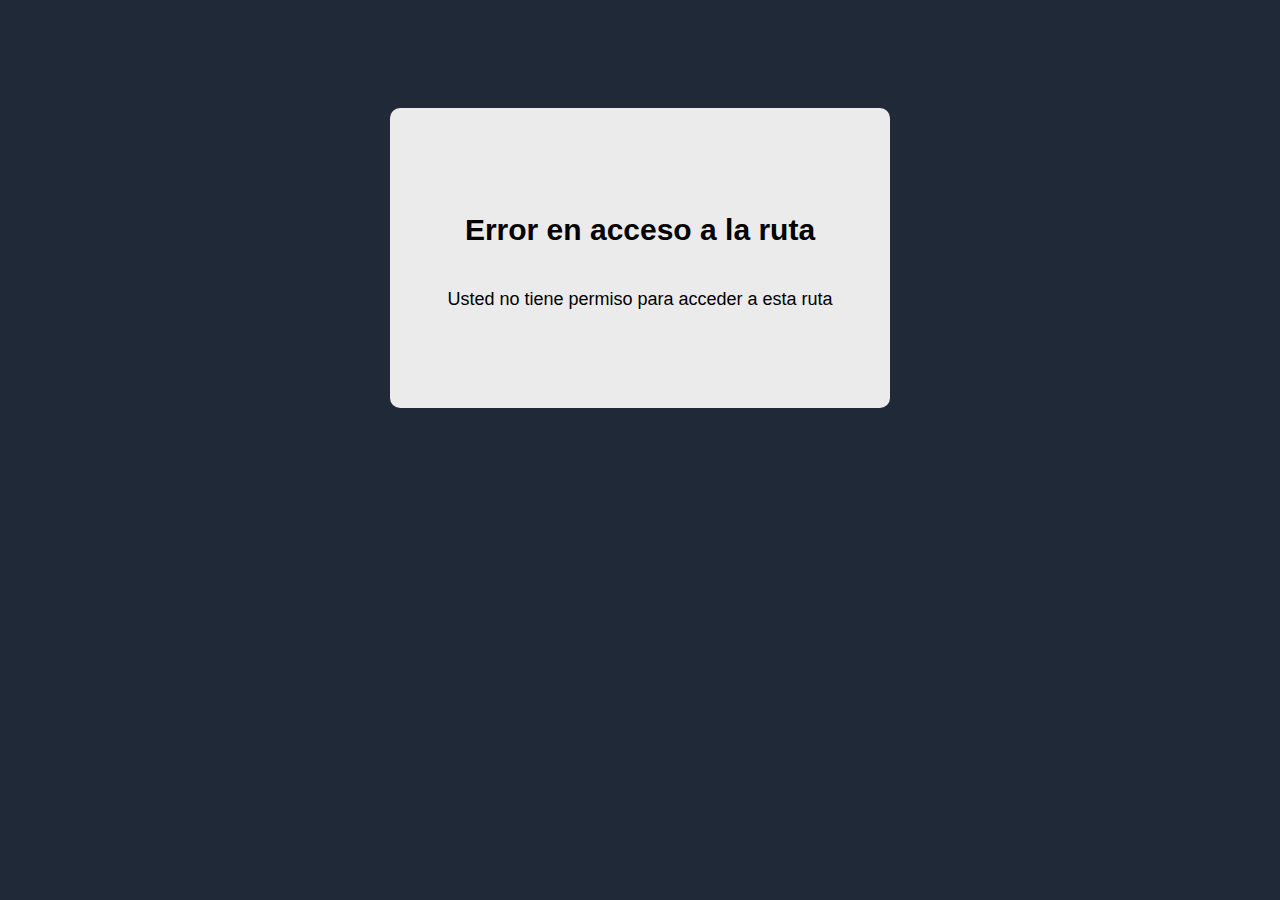
<file: TicketMC/src/views/error/index.html>
<!DOCTYPE html>
<html lang="en">
<head>
    <meta charset="UTF-8">
    <meta name="viewport" content="width=device-width, initial-scale=1.0">
    <link rel="stylesheet" href="error.css">
    <title>Ticket MC | Not allowed route</title>
</head>
<body>
    <div>
        <h2>Error en acceso a la ruta</h2>
        <p>Usted no tiene permiso para acceder a esta ruta</p>
    </div>
    <script src="error.js"></script>
</body>
</html>
</file>
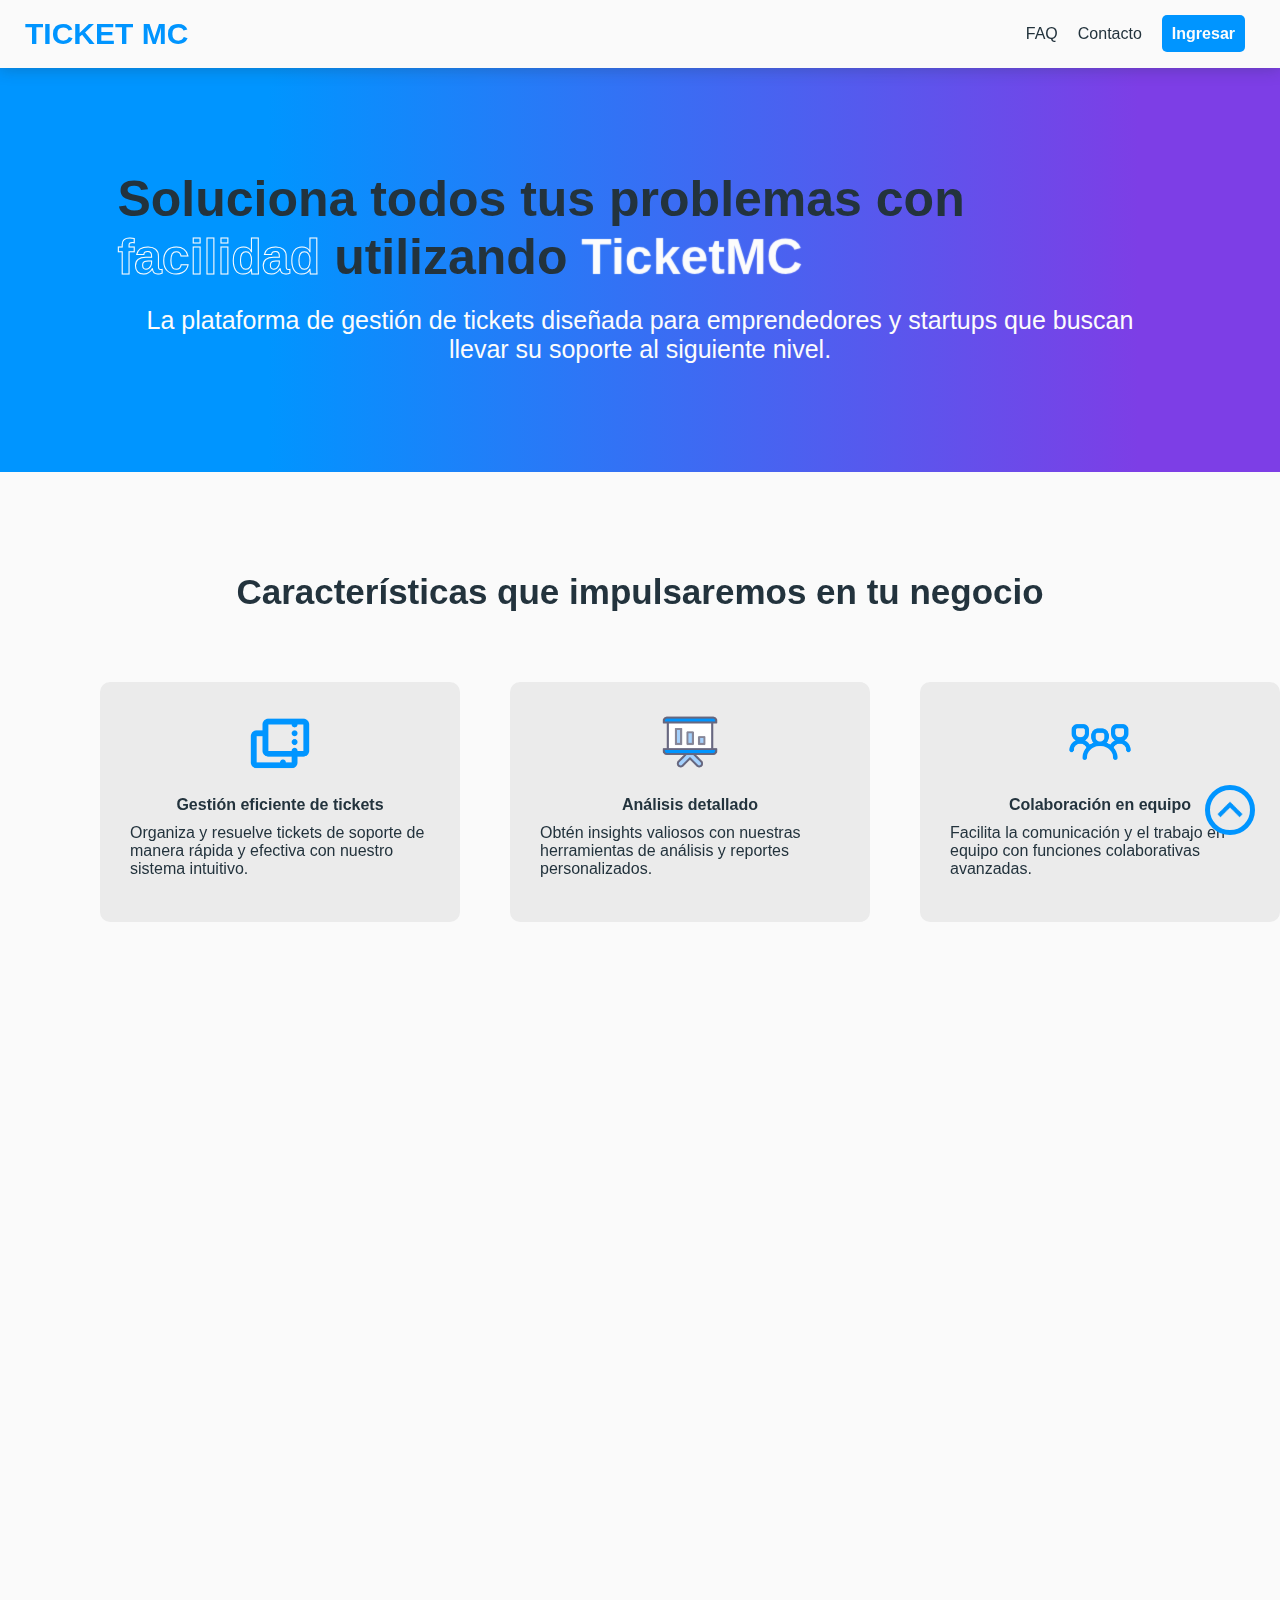
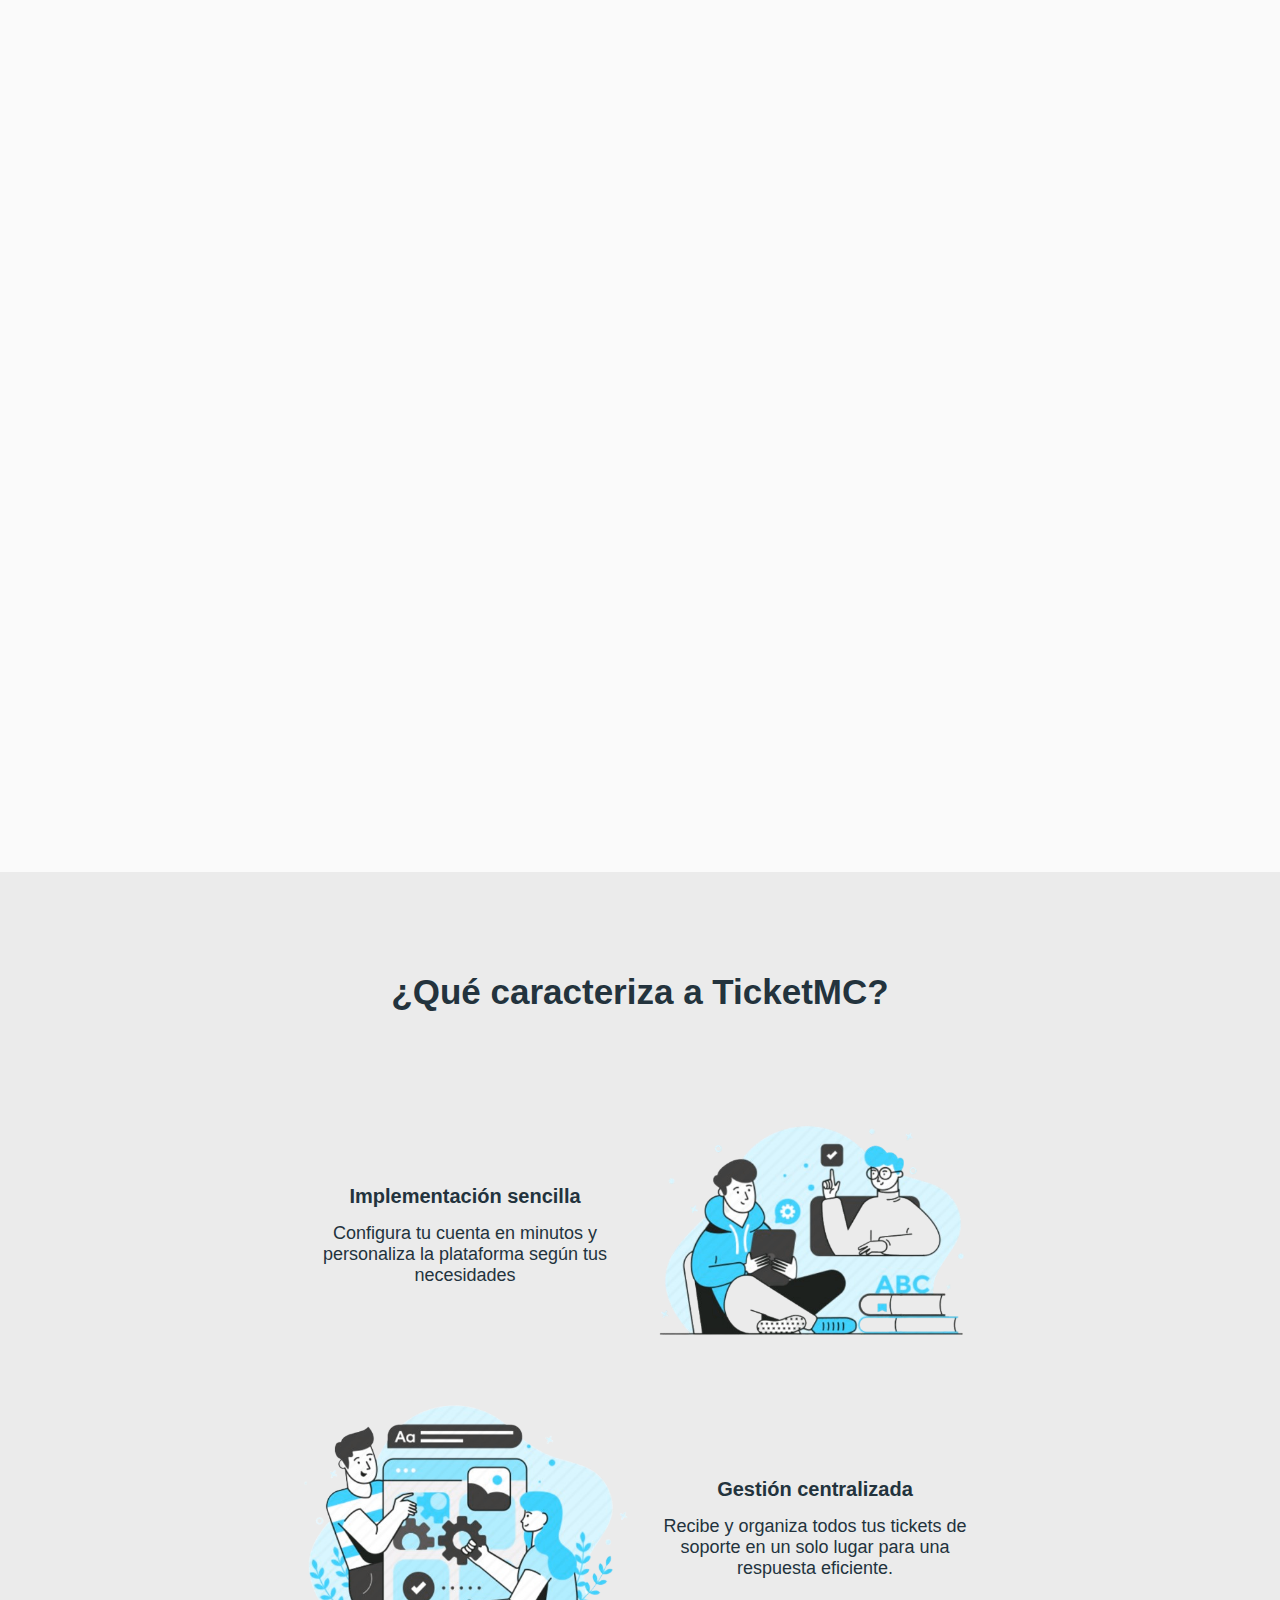
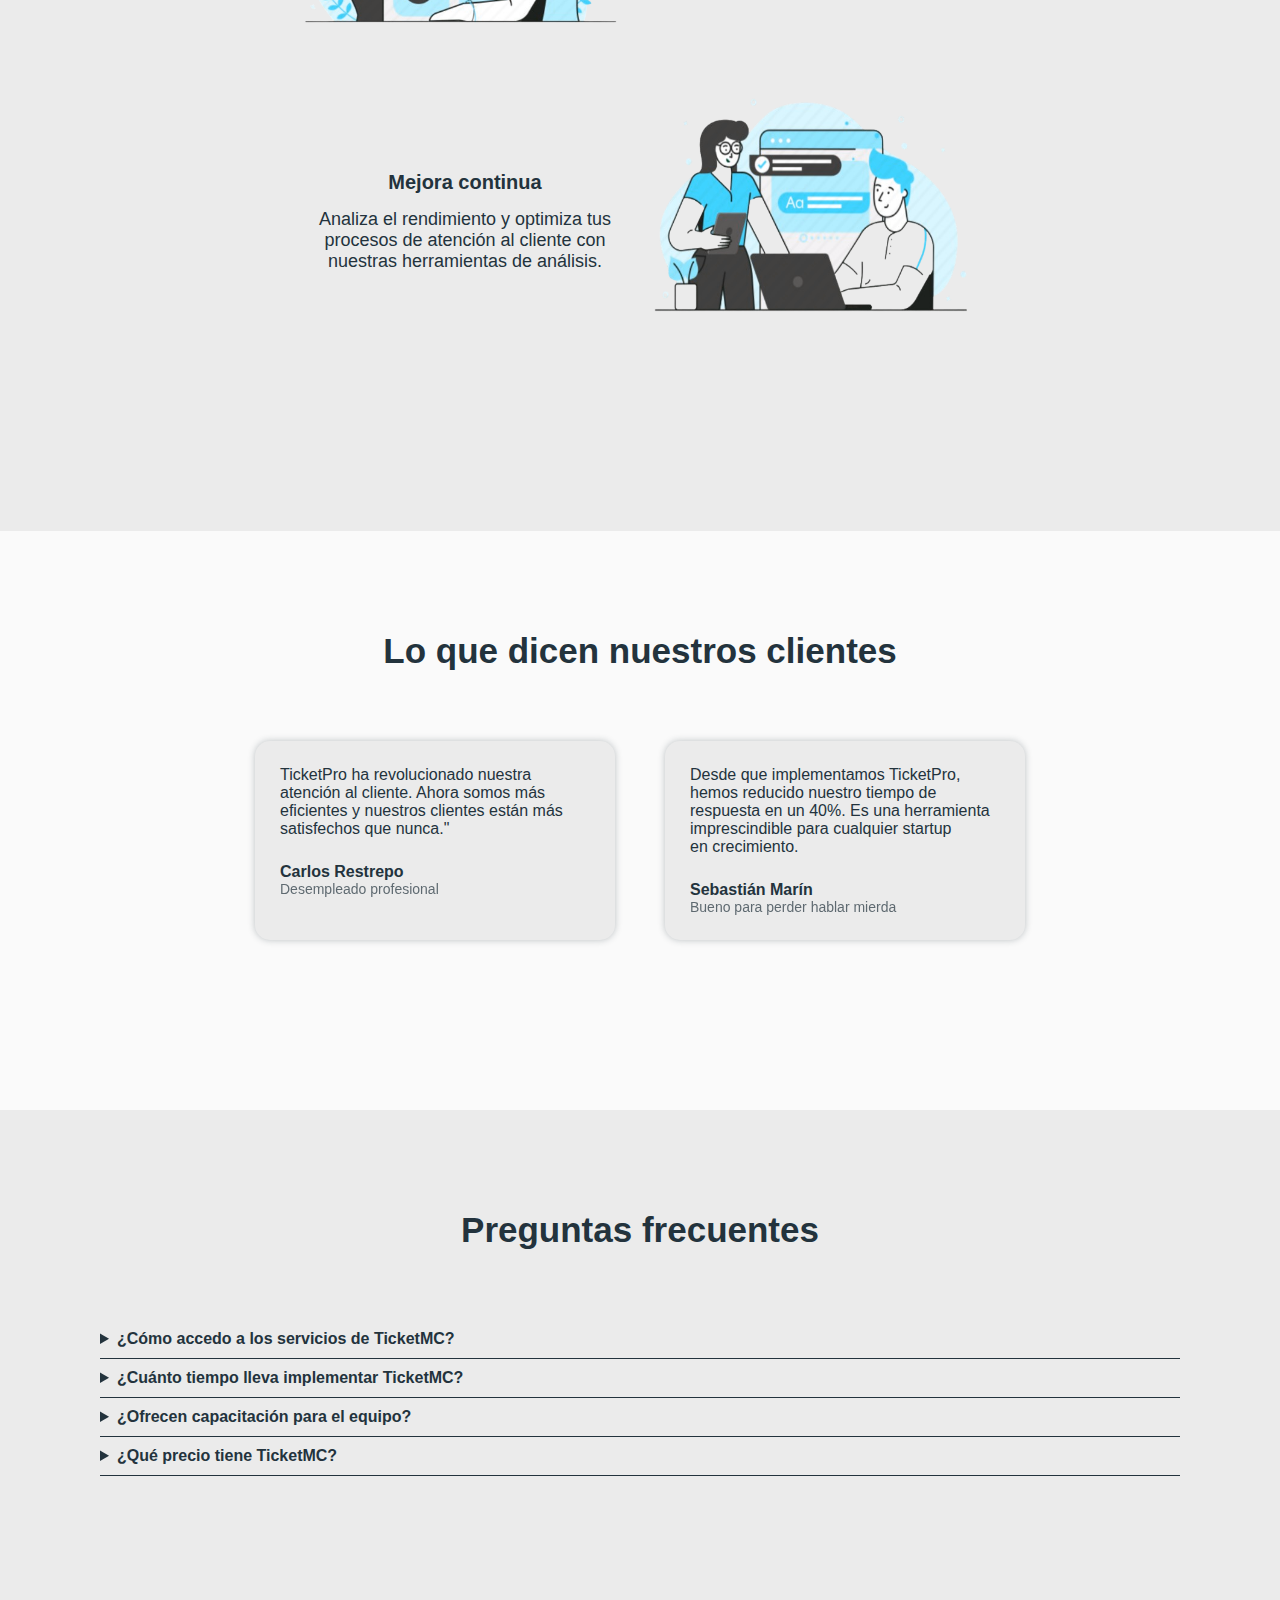
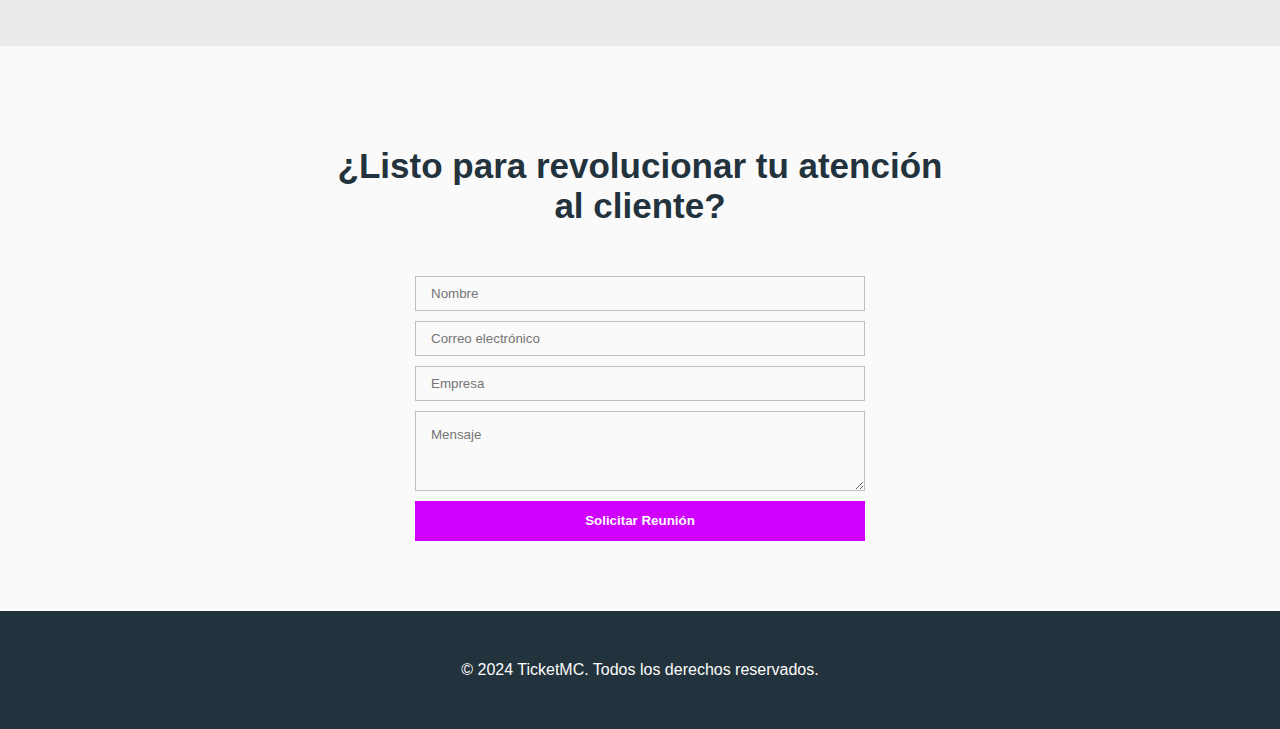
<file: TicketMC/src/views/landing/index.html>
<!DOCTYPE html>
<html lang="en">
<head>
    <meta charset="UTF-8">
    <meta name="viewport" content="width=device-width, initial-scale=1.0">
    <title>Ticket MC</title>
    <link rel="stylesheet" href="css/landing.css">
    <link rel="stylesheet" href="css/landingAnimations.css">
    <link rel="stylesheet" href="css/landingMotionPreference.css">
</head>
<body>
    <main>
        <nav class="nav">
            <p>TICKET MC</p>
            <!-- <img src="" alt="logo_TicketMc"> -->
            <ul>
                <li id="faq-directioner"><a href="#">FAQ</a></li>
                <li id="contact-directioner"><a href="#">Contacto</a></li>
                <li><a class="iniciar-sesion" href="#">Ingresar</a></li>
            </ul>
        </nav>
        <section class="banner">
            <div class="banner__container">
                <div class="banner__container--title">
                    <p>
                        Soluciona todos tus problemas con <span id="palabraRotatoria">facilidad</span> utilizando <span>TicketMC</span>
                    </p>
                </div>
                <div class="banner__container--mensaje">
                    <p>
                        La plataforma de gestión de tickets diseñada para <span>emprendedores</span> y <span>startups</span> que buscan llevar su soporte al siguiente nivel.
                    </p>
                </div>
            </div>
        </section>
        <section class="caracteristicas">
            <div id="caracteristicas__container" class="caracteristicas__container">
                <div class="caracteristicas__title">
                    <p>Características que impulsaremos en tu negocio</p>
                </div>
                <div class="caracteristicas__slider">
                    <article class="caracteristicas__card">
                        <div class="caracteristicas__card--icon">
                            <img src="img/landing_icon_tickets.png" alt="ícono de gestión">
                        </div>
                        <div class="caracteristicas__card--title">
                            <p>
                                Gestión eficiente de tickets
                            </p>
                        </div>
                        <div class="caracteristicas__card--description">
                            <p>
                                Organiza y resuelve tickets de soporte de manera rápida y efectiva con nuestro sistema intuitivo.
                            </p>
                        </div>
                    </article>
                    <article class="caracteristicas__card">
                        <div class="caracteristicas__card--icon">
                            <img src="img/landing_icon_analitycs.png" alt="ícono de analíticas">
                        </div>
                        <div class="caracteristicas__card--title">
                            <p>
                                Análisis detallado
                            </p>
                        </div>
                        <div class="caracteristicas__card--description">
                            <p>
                                Obtén insights valiosos con nuestras herramientas de análisis y reportes personalizados.
                            </p>
                        </div>
                    </article>
                    <article class="caracteristicas__card">
                        <div class="caracteristicas__card--icon">
                            <img src="img/landing_icon_teamwork.png" alt="ícono de trabajo en equipo">
                        </div>
                        <div class="caracteristicas__card--title">
                            <p>
                                Colaboración en equipo
                            </p>
                        </div>
                        <div class="caracteristicas__card--description">
                            <p>
                                Facilita la comunicación y el trabajo en equipo con funciones colaborativas avanzadas.
                            </p>
                        </div>
                    </article>
                    <article class="caracteristicas__card">
                        <div class="caracteristicas__card--icon">
                            <img src="img/landing_icon_multicanal.png" alt="ícono multicanal">
                        </div>
                        <div class="caracteristicas__card--title">
                            <p>
                                Integración multicanal
                            </p>
                        </div>
                        <div class="caracteristicas__card--description">
                            <p>
                                Centraliza todos tud canales de soporte en una sola plataforma para una gestión unificada
                            </p>
                        </div>
                    </article>
                    <article class="caracteristicas__card">
                        <div class="caracteristicas__card--icon">
                            <img src="img/landing_icon_security.png" alt="ícono de seguridad">
                        </div>
                        <div class="caracteristicas__card--title">
                            <p>
                                Seguridad de datos
                            </p>
                        </div>
                        <div class="caracteristicas__card--description">
                            <p>
                                Protege la información de tus clientes con nuestro sistema de seguridad de última generación
                            </p>
                        </div>
                    </article>
                    <article class="caracteristicas__card">
                        <div class="caracteristicas__card--icon">
                            <img src="img/landing_icon_automatización.png" alt="ícono de automatización">
                        </div>
                        <div class="caracteristicas__card--title">
                            <p>
                                Automatización inteligente
                            </p>
                        </div>
                        <div class="caracteristicas__card--description">
                            <p>
                                Ahorra tiempo y recursos con nuestras potentes herramientas de automatización de procesos
                            </p>
                        </div>
                    </article>
                </div>
            </div>
        </section>
        <section class="funcion">
            <div class="funcion__title">
                <p>¿Qué caracteriza a TicketMC?</p>
            </div>
            <div class="funcion__pasos">
                <article class="funcion__paso1">
                    <div class="funcion__paso2--title">
                        <p>Implementación sencilla</p>
                    </div>
                    <div class="funcion__paso1--text">
                        <p>Configura tu cuenta en minutos y personaliza la plataforma según tus necesidades</p>
                    </div>
                </article>
                <div class="funcion__img1">
                    <img src="img/landing_pasos1.png" alt="">
                </div>
                <div class="funcion__img2">
                    <img src="img/landing_pasos2.png" alt="">
                </div>
                <article class="funcion__paso2">
                    <div class="funcion__paso2--title">
                        <p>Gestión centralizada</p>
                    </div>
                    <div class="funcion__paso2--text">
                        <p>Recibe y organiza todos tus tickets de soporte en un solo lugar para una respuesta eficiente.</p>
                    </div>
                </article>
                <article class="funcion__paso3">
                    <div class="funcion__paso3--title">
                        <p>Mejora continua</p>
                    </div>
                    <div class="funcion__paso3--text">
                        <p>Analiza el rendimiento y optimiza tus procesos de atención al cliente con nuestras herramientas de análisis.</p>
                    </div>
                </article>
                <div class="funcion__img3">
                    <img src="img/landing_pasos3.png" alt="">
                </div>
            </div>
        </section>
        <section class="testimonio">
            <div class="testimonio__title">
                <p>Lo que dicen nuestros clientes</p>
            </div>
            <div class="testimonio__container">
                <article class="testimonio__card">
                    <div class="testimonio__card--text">
                        <p>TicketPro ha revolucionado nuestra atención al cliente. Ahora somos más eficientes y nuestros clientes están más satisfechos que nunca."</p>
                    </div>
                    <div class="testimonio__card--autor">
                        <p>Carlos Restrepo</p>
                    </div>
                    <div class="testimonio__card--autor-title">
                        <p>Desempleado profesional</p>
                    </div>
                </article>
                <article class="testimonio__card">
                    <div class="testimonio__card--text">
                        <p>Desde que implementamos TicketPro, hemos reducido nuestro tiempo de respuesta en un 40%. Es una herramienta imprescindible para cualquier startup en crecimiento.</p>
                    </div>
                    <div class="testimonio__card--autor">
                        <p>Sebastián Marín</p>
                    </div>
                    <div class="testimonio__card--autor-title">
                        <p>Bueno para perder hablar mierda</p>
                    </div>
                </article>
            </div>
        </section>
        <section id = 'faq' class="faq">
            <div class="faq__title">Preguntas frecuentes</div>
            <div class="faq__question__container">
                <details class="faq__question">
                    <summary class="faq__question--title">¿Cómo accedo a los servicios de TicketMC?</summary>
                    <p class="faq__question--response">TicketMC ofrece una plataforma altamanete personalizable. Para acceder a estos servicios se debe contactar directamente con el soporte para pactar una cita y obtener un servicio ideal.</p>
                </details>
                <details class="faq__question">
                    <summary class="faq__question--title">¿Cuánto tiempo lleva implementar TicketMC?</summary>
                    <p class="faq__question--response">Tras realizar la reunión con el equipo de TicketMC, la implementación de los cambios y la adaptación de las especificidades puede tardar aproximandamente una semana.</p>
                </details>
                <details class="faq__question">
                    <summary class="faq__question--title">¿Ofrecen capacitación para el equipo?</summary>
                    <p class="faq__question--response">Sí. Fuera de todos los tutoriales que hay en la plataforma, tras contratar nuetros servicios, tendrán una cantidad de reuniones de capacitación para la gestión y uso de la plataforma.</p>
                </details>
                <details class="faq__question">
                    <summary class="faq__question--title">¿Qué precio tiene TicketMC?</summary>
                    <p class="faq__question--response">TicketMC se amolda a las necesidades de sus clientes, ofreciendo precios diferentes según el alcance o las necesidades requeridos.</p>
                </details>
            </div>
        </section>
        <section id='contact' class="contact">
            <div class="contact__title">
                <p>
                    ¿Listo para revolucionar tu atención al cliente?
                </p>
            </div>
            <form action="" class="contact__form">
                <input type="text"
                        name="nombre" id="nombre"
                        placeholder="Nombre"
                        required
                >
                <input type="email"
                        name="email" id="email"
                        placeholder="Correo electrónico"
                        required
                >
                <input type="text"
                        name="empresa" id="empresa"
                        placeholder="Empresa"
                        required
                >
                <textarea name="mensaje" id="mensaje"
                    placeholder="Mensaje"
                    required
                ></textarea>
                <button>Solicitar Reunión</button>
            </form>
        </section>
        <footer>
            <p>© 2024 TicketMC. Todos los derechos reservados.</p>
        </footer>
    </main>
    <div id="up" class="up">
        <img src="img/landing_arrow.png" alt="flecha para subir">
    </div>
    <div id="cover" class="cover"></div>
    <script src="js/landing.js"></script>
    <script src="js/landingDarkTheme.js"></script>
</body>
</html>
</file>
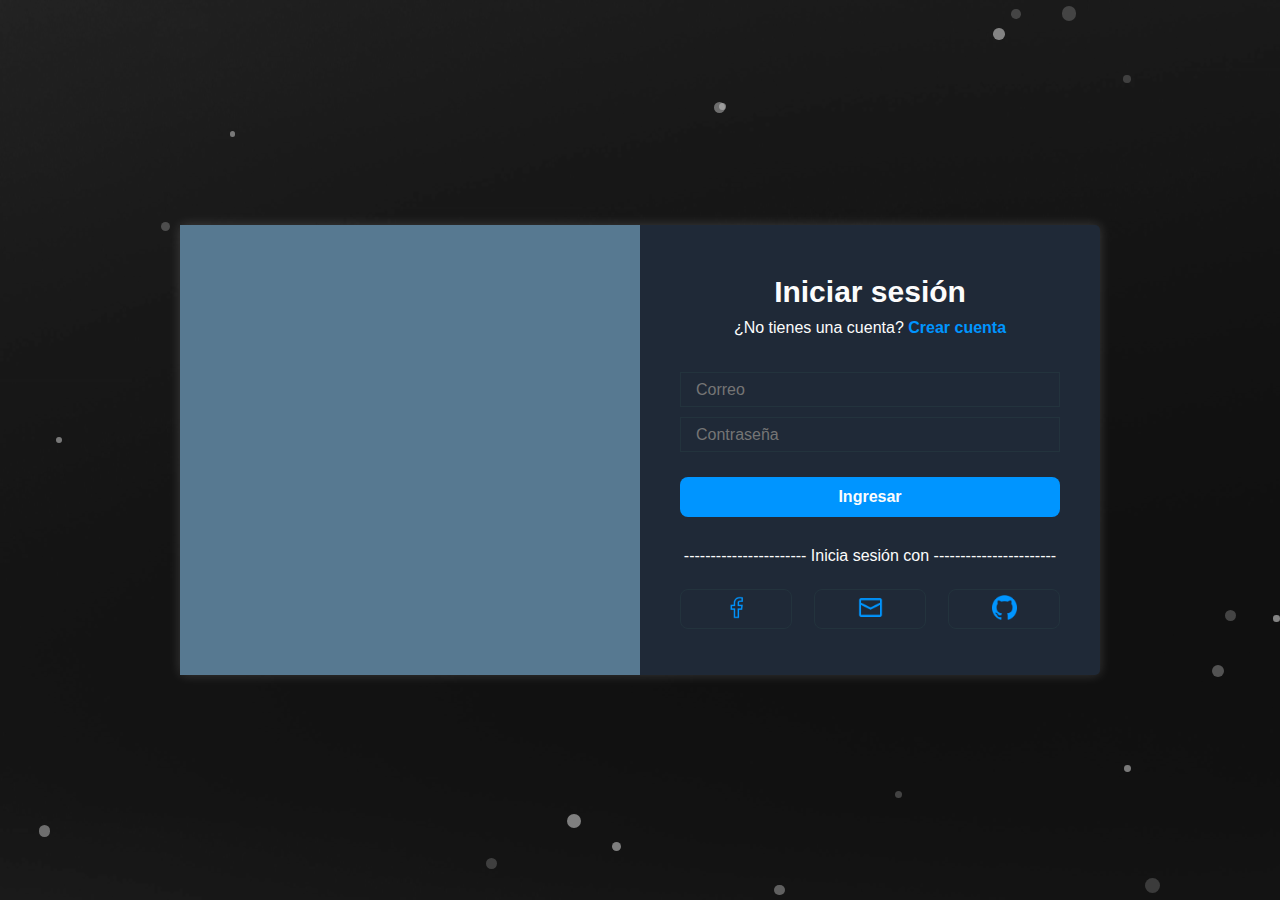
<file: TicketMC/src/views/login/index.html>
<!DOCTYPE html>
<html lang="en">
<head>
    <meta charset="UTF-8">
    <meta name="viewport" content="width=device-width, initial-scale=1.0">
    <link rel="stylesheet" href="css/login.css">
    <link rel="stylesheet" href="css/loginAnimations.css">
    <title>Ticket MC | Login</title>
</head>
<body id="body">
    <img class="general__background" id="general__background"
    src="img/login-bg-2400.png" 
    alt="imagen_de_fondo"
    srcset="
        img/login-bg-2400.png 1550w, 
        img/login-bg-1280.png 1280w, 
        img/login-bg-800.png 800w, 
        img/login-bg-mobile.png 450w"
    sizes="
        (min-width: 1550px) 2400px, 
        (min-width: 1280px) 1280px, 
        (min-width: 800px) 800px, 
        100vw"
    >
    <main>
        <section id="singup" class="singup">
            <h2>Registrarse</h2>
            <p>¿Tienes una cuenta? <span><a id="usarIniciarSesion" href="">Iniciar sesión</a></span></p>
            <form action="" id="singup__form" class="singup__form">
                <div class="singup__input">
                    <input type="text" 
                            name="nombre" id="nombreRegistro"
                            placeholder="Nombre" required
                            autocomplete="off"
                    >
                    <label for="nombre">Nombre</label>
                    <p id="nameErrorMessage">Mensaje de error</p>
                </div>
                <div class="singup__input">
                    <input type="email" 
                        name="correo" id="correoRegistro"
                        placeholder="Correo electrónico" required
                        autocomplete="off"
                    >
                    <label for="correo">Correo electrónico</label>
                    <p id="emailErrorMessage">Mensaje de error</p>
                </div>
                <div class="singup__input">
                    <input type="password" 
                        name="contraseña" id="contrasennaRegistro"
                        placeholder="Contraseña" required
                    >
                    <label for="contraseña">Contraseña</label>
                    <p id="passErrorMessage">Mensaje de error</p>
                </div>
                <div class="singup__input">
                    <input type="password" 
                        name="contraseña_rep" id="contrasennaRegistro_rep"
                        placeholder="Confirmar contraseña" required
                    >
                    <label for="contraseña_rep">Confirmar contraseña</label>
                </div>
                <div class="singup__condiciones">
                    <input type="checkbox" 
                            name="condiciones" id="condiciones"
                            required
                    >
                    <p>He leído y acepto los <a id="verTerminos" href="#">términos y condiciones</a></p>
                </div>
                <button type="submit" id="singup__form--btn" form="singup__form">Registrarse</button>
            </form>
        </section>
        <section id="login" class="login">
            <h2 id="momentaryshowmodalbtn">Iniciar sesión</h1>
            <p>¿No tienes una cuenta? <span><a id="usarRegistrarse" href="">Crear cuenta</a></span></p>
            <form id="login__form" class="login__form" action="">
                <div class="login__input">
                    <input type="text" 
                        name="correoLog" id="correoLogin" 
                        placeholder="Correo" required
                    >
                    <label for="correoLog">Correo</label>
                </div>
                <div class="login__input">
                    <input type="password" 
                        name="contraseñaLog" id="passLogin" 
                        placeholder="Contraseña" required
                    >
                    <label for="contraseñaLog">Contraseña</label>
                </div>
                <p id="login__form--message">El dato ingresado no corresponde a un correo</p>
                <button id="login__form--btn" type="submit" 
                >Ingresar</button>
            </form>
            <p>----------------------- Inicia sesión con -----------------------</p>
            <div class="login__options">
                <button><img src="img/login_facebook.png" alt="logo de facebook"></button>
                <button><img src="img/login_mail.png" alt="logo de gmail/google"></button>
                <button><img src="img/login_github.png" alt="logo de github"></button>
            </div>
        </section>
        <div class="cover" id="cover"></div>
    </main>
    <dialog id="terminosModal">
        <div>
            <h2>Términos y condiciones</h2>
            <p>Fecha de entrada en rigor: <span id="condiciones__fecha">[Fecha]</span></p>
            <div class="condiciones">
                <h3>Aceptación de términos</h3>
                <p>Al instalar y utilizar el software "Ticket MC" (en adelante, el "Software"), usted acepta estos términos y condiciones (en adelante, los "Términos"). Si no está de acuerdo con estos Términos, no debe instalar ni utilizar el Software.</p>
                <h3>Definiciones</h3>
                <ul>
                    <li><span>Licenciante: </span>Ticket MC, desarrollador del Software.</li>
                    <li><span>Licenciatario: </span>La empresa o entidad legal que adquiere o recibe la licencia de uso del Software.</li>
                </ul>    
                <h3>Objeto del Contrato</h3>
                <p>El Licenciante otorga al Licenciatario una licencia no exclusiva, intransferible y revocable para utilizar el Software en el contexto de su actividad comercial, permitiendo la gestión y generación de tickets de solicitudes en el área de soporte técnico.</p>
                <h3>Uso del Software</h3>
                <p>El Licenciatario puede instalar y utilizar el Software en varios dispositivos, pero no puede modificarlo, distribuirlo, venderlo o alquilarlo. El uso del Software requiere un sistema operativo compatible (Windows o Linux) y la creación de perfiles para todos los usuarios.</p>
                <h3>Propiedad Intelectual</h3>
                <p>El Software es propiedad del Licenciante y está protegido por las leyes colombianas de propiedad intelectual. El Licenciatario no adquiere ningún derecho de propiedad sobre el Software.</p>
                <h3>Derechos y Obligaciones del Licenciante</h3>
                <ul>
                    <li>Derechos y Obligaciones del Licenciante</li>
                    <li>Proporcionará al Licenciatario actualizaciones o mejoras según lo acordado.</li>
                </ul>
                <h3>Derechos y Obligaciones del Licenciatario</h3>
                <ul>
                    <li>Tiene derecho a instalar y personalizar el Software para sus fines internos.</li>
                    <li>No podrá sublicenciar, vender, alquilar ni distribuir el Software sin el consentimiento del Licenciante.</li>
                    <li>Mantendrá la confidencialidad de la información propietaria del Software.</li>
                </ul>
                <h3>Limitaciones de Responsabilidad</h3>
                <p>El Licenciante no será responsable de daños directos, indirectos o consecuentes derivados del uso del Software.</p>
                <h3>Duración</h3>
                <p>La licencia de uso del Software será permanente en caso de venta a otras empresas. En caso de terminación, el Licenciatario deberá cesar el uso y destruir todas las copias del Software.</p>
                <h3>Terminación</h3>
                <p>Esta Licencia es efectiva hasta que una de las partes la termine. El Licenciatario puede terminarla destruyendo todas las copias del Software. La Licencia terminará automáticamente si se incumplen estos Términos.</p>
                <h3>Resolución de Conflictos</h3>
                <p>Cualquiera de las Partes podrá dar por terminado este Contrato si la otra parte incumple sus obligaciones y no remedia dicho incumplimiento dentro de 30 (treinta) días tras recibir una notificación escrita.</p>
                <h3>Ley Aplicable</h3>
                <p>Estos Términos se regirán por las leyes 23 de 1982 y 603 de 2000 de Colombia, así como por la Decisión Andina 351 de 1993.</p>
            </div>
        </div>
    </dialog>
    <dialog id="registerAlertError" class="generalAlert errorAlert">
        <div>
            <img src="img/login_alert.png" alt="Logo de fracaso en la operación">
        </div>
        <p id="registerAlertError__message">Texto modificable de la alerta</p>
    </dialog>
    <dialog id="registerAlertSuccess" class="generalAlert successAlert">
        <div>
            <img src="img/login_success.png" alt="Logo de éxito en la operación">
        </div>
        <p id="registerAlertSuccess__text">Texto modificable de la alerta</p>
    </dialog>
    <dialog id="registerAlertValidated" class="generalAlert validationAlert">
        <div>
            <img src="img/login_success.png" alt="Logo de éxito en la operación">
        </div>
        <p id="registerAlertValidated__text">Texto modificable de la alerta</p>
    </dialog>
    <script src="js/login.js"></script>
    <script src="js/loginDarkTheme.js"></script>

    <script src="../../services/registrarUsuario.js"></script>
    <script src="../../services/iniciarSesion.js"></script>
</body>
</html>
</file>
<file: TicketMC/src/views/error/error.css>
body{
    background-color: #1F2937;
    display: flex;
    justify-content: center;
    align-items: center;
    font-family: sans-serif;
}

body div{
    height: 300px;
    width: 500px;
    display: flex;
    align-items: center;
    justify-content: center;
    flex-direction: column;
    background-color: #EBEBEB;
    position: relative;
    top: 100px;
    border-radius: 10px;
}

body div h2{
    font-size: 30px;
}

body div p{
    font-size: 18px;
}
</file>
<file: TicketMC/src/views/landing/css/landing.css>
:root{
    --bg-light-white: #FAFAFA;
    --bg-light-gray: #EBEBEB;
    --contour-color: #23333D;
    --box-shadow-color: #23333D49;
    --bg-contrast-color: #23333D;
    
    --main-color: #0095FF;
    --main-color-highlight: #0095FFd0;
    --main-contrast: #D000FF;
    --main-contrast-highlight: #D000FFa1;
    
    --font-base-color: #23333D;
    --font-contrast-dark: #FCFCFC;
    --font-base-contrast: #7D3EE6;
    --font-btn-white: #FCFCFC;

    /*Dark theme*/
    /* --bg-light-white: #1F2937;
    --bg-light-gray: #111827;
    --contour-color: #23333D;
    --box-shadow-color: #EBEBEB30;
    --bg-contrast-color: #EBEBEB;

    --main-color: #0095FF;
    --main-color-highlight: #0095FFd0;
    --main-contrast: #D000FF;
    --main-contrast-highlight: #D000FFa1;

    --font-base-color: #FCFCFC;
    --font-contrast-dark: #23333d;
    --font-base-contrast: #7D3EE6;
    --font-btn-white: #FCFCFC; */

    --slider-width: 0px;
}

/* ------------------------------------------------------------------- */

* {
    box-sizing: border-box;
    font-family: Inter, sans-serif;
    color: var(--font-base-color);
    scrollbar-width: thin;
}

body, main, header, section, div, aside, span, ul, li, a, nav, button, h1, h2, h3, h4, p{
    padding: 0;
    margin: 0;
}

/* ------------------------------------------------------------------- */

body {
    width: 100vw;
    display: flex;
    flex-direction: column;
    align-items: center;
    position: relative;
    overflow-x: hidden;
    scrollbar-width: thin;
}

body main{
    width: 100%;
    scrollbar-width: thin;
    scroll-snap-type: y proximity;
}

/* --------------------------------------------------------------- */
/* Navegador */
/* --------------------------------------------------------------- */

/*Estilización del nav. Se deja sticky y se distribuyen los botones*/
.nav{
    width: 100%;
    height: 12%;
    padding: 15px 25px;
    display: flex;
    justify-content: space-between;
    align-items: center;
    position: sticky;
    top: 0;
    background-color: var(--bg-light-white);
    box-shadow: 0 1px 15px var(--box-shadow-color);
    z-index: 30;
}

.nav p{
    font-weight: 600;
    font-size: 30px;
    color: var(--main-color);
}

.nav ul{
    display: flex;
}

.nav ul li{
    list-style-type: none;
    display: inline-block;
    padding: 10px;
}

.nav ul li a{
    text-decoration: none;
    color: var(--font-base-color);
}

.nav ul li a:hover{
    color: var(--font-base-contrast);
}

.nav ul li a.iniciar-sesion{
    padding: 10px;
    background-color: var(--main-color);
    border-radius: 5px;
    color: var(--font-btn-white);
    font-weight: 600;
}

.nav ul li a.iniciar-sesion:hover{
    background-color: var(--main-color-highlight);
}

/* --------------------------------------------------------------- */
/* Baner principal */
/* --------------------------------------------------------------- */

.banner{
    width: 100%;
    height: 78%;
    display: flex;
    align-items: center;
    padding: 8%;
    background-color: purple;
    background: linear-gradient(90deg, #0095ff 21%, #7d3ee6 89%);
}

.banner__container{
    width: 100%;
    display: flex;
    flex-direction: column;
    align-content: center;
}

.banner__container > div{
    font-weight: 600;
}

.banner__container--title{
    display: inline-block;
    padding: 0 15px 15px;
    font-size: 50px;
}

.banner__container--title{
    text-wrap: pretty;
}

.banner__container--title span{
    color: transparent;
    text-shadow: 0 0 1px var(--font-contrast-dark);
}

.banner__container--title span:first-child{
    text-shadow: none;
    -webkit-text-stroke-width: 1px;
    -webkit-text-stroke-color: var(--font-btn-white);
}

.banner__container--mensaje{
    display: inline-block;
    padding: 5px 15px;
    text-align: center;
}

.banner__container--mensaje p{
    font-size: 25px;
    font-weight: 200;
    color: var(--font-btn-white);
}

.banner__container--mensaje p span{
    color: var(--font-contrast-dark);
}

/* --------------------------------------------------------------- */
/* Características */
/* --------------------------------------------------------------- */

.caracteristicas{
    width: 100%;
    height: 2000px;
    padding: 100px;
    display: flex;
    position: relative;
    flex-direction: column;
    background-color: var(--bg-light-white);
}

.caracteristicas__title{
    width: 100%;
    font-size: 35px;
    font-weight: 600;
    text-align: center;
}

.caracteristicas__container{
    position: sticky;
    top: 25%;
    view-timeline-name: --slider;
	view-timeline-axis: block;
}

/*Se realiza un flex y se cambia el grow a none para obtener desbordamiento
horizontal*/
.caracteristicas__slider{
    width: 2410px;
    padding: 70px 0;
    display: flex;
    align-items: center;
    overflow-x: auto;
    gap: 50px;
}

.caracteristicas__card{
    width: 360px;
    height: 240px;
    padding: 25px;
    flex: none;
    display: flex;
    flex-direction: column;
    align-items: center;
    border-radius: 10px;
    background-color: var(--bg-light-gray);
}

.caracteristicas__card--icon img{
    height: 70px;
    width: 70px;
    margin-bottom: 10px;
}

.caracteristicas__card--title p{
    padding: 5px;
    font-weight: 600;
}

.caracteristicas__card--description p{
    font-size: 16px;
    padding: 5px;
}

/* --------------------------------------------------------------- */
/* Cómo funciona TicketMc */
/* --------------------------------------------------------------- */

.funcion{
    width: 100%;
    padding: 100px;
    display: flex;
    flex-direction: column;
    align-items: center;
    background-color: var(--bg-light-gray);
}

.funcion__title{
    width: 100%;
    font-size: 35px;
    font-weight: 600;
    text-align: center;
}

/*Centrar el contenedor del cómo funcionamos y generar un grid para ordenarlo*/
.funcion__pasos{
    width: 70%;
    padding: 70px;
    justify-content: center;
    display: grid;
    grid-template-rows: 1fr 1fr 1fr; 
    grid-template-columns: 1fr 1fr; 
}

/*Se centra la imagen en su contenedor y se aplica un filtro para que 
pegue con los colores del software*/
.funcion__img1,
.funcion__img2,
.funcion__img3{
    display: flex;
    justify-content: center;
    filter: hue-rotate(150deg);
}

.funcion__img1 img,
.funcion__img2 img,
.funcion__img3 img{
    width: 350px;
}

/*Ubicación y estilización del primer paso*/
.funcion__paso1{
    grid-row: 1/2;
    grid-column: 1/2;
    display: flex;
    flex-direction: column;
    align-items: center;
    justify-content: center;
}

.funcion__paso1--title{
    font-weight: 600;
    font-size: 20px;
    display: inline-block;
    padding: 15px;
}

.funcion__paso1--text p{
    font-size: 18px;
    text-align: center;
}

/*Ubicación y estilización del segundo paso*/
.funcion__paso2{
    grid-row: 2/3;
    grid-column: 2/3;
    display: flex;
    flex-direction: column;
    align-items: center;
    justify-content: center;
}

.funcion__paso2--title{
    font-weight: 600;
    font-size: 20px;
    display: inline-block;
    padding: 15px;
}

.funcion__paso2--text p{
    font-size: 18px;
    text-align: center;
}

/*Ubicación y estilización del tercer paso*/
.funcion__paso3{
    grid-row: 3/4;
    display: flex;
    flex-direction: column;
    align-items: center;
    justify-content: center;
}

.funcion__paso3--title{
    font-weight: 600;
    font-size: 20px;
    display: inline-block;
    padding: 15px;
}

.funcion__paso3--text p{
    font-size: 18px;
    text-align: center;
}

/* --------------------------------------------------------------- */
/* Testimonio de nuestros clientes */
/* --------------------------------------------------------------- */

.testimonio{
    width: 100%;
    padding: 100px;
    background-color: var(--bg-light-white);
}

.testimonio__title{
    width: 100%;
    font-size: 35px;
    font-weight: 600;
    text-align: center;
}

.testimonio__container{
    width: 100%;
    padding: 70px 0;
    display: flex;
    justify-content: center;
    gap: 50px;
}

.testimonio__card{
    width: 360px;
    padding: 25px;
    background-color: var(--bg-light-gray);
    border-radius: 15px;
    box-shadow: 0 0 7px var(--box-shadow-color);
}

.testimonio__card--text{
    text-wrap: pretty;
}

.testimonio__card--autor{
    margin-top: 25px;
    font-weight: 600;
}

.testimonio__card--autor-title p{
    opacity: .7;
    font-size: 14px;
}

/* --------------------------------------------------------------- */
/* Preguntas frecuentes */
/* --------------------------------------------------------------- */

.faq{
    width: 100%;
    padding: 100px;
    background-color: var(--bg-light-gray);
}

.faq__title{
    width: 100%;
    font-size: 35px;
    font-weight: 600;
    text-align: center;
}

.faq__question__container{
    padding: 70px 0;
}

.faq__question{
    padding: 10px 0;
    border-bottom: 1px solid var(--contour-color);
}

.faq__question:hover{
    cursor: pointer;
}

.faq__question--title{
    font-weight: 600;
}

.faq__question--response{
    padding: 15px 30px 10px;
    transition: padding 0.7s ease-out;
}

/* --------------------------------------------------------------- */
/* Contacto */
/* --------------------------------------------------------------- */

.contact{
    width: 100%;
    padding: 100px 20px 50px;
    display: flex;
    flex-direction: column;
    align-items: center;
    background-color: var(--bg-light-white);
}

.contact__title{
    width: 60%;
    font-size: 35px;
    font-weight: 600;
    text-align: center;
    margin-bottom: 30px;
    text-wrap: pretty;
}

.contact__title p{
    text-wrap: pretty;
}

.contact__form{
    padding: 20px;
    display: flex;
    flex-direction: column;
    align-items: center;
    gap: 10px;
}

.contact__form input{
    width: clamp(450px, 95%, 600px);
    height: 35px;
    border: 1px solid var(--box-shadow-color);
    padding-inline: 15px;
    background-color: transparent;
}

.contact__form input:focus,
.contact__form textarea:focus{
    outline: 1px solid var(--main-color);
}

.contact__form textarea{
    width: clamp(450px, 95%, 600px);
    padding: 15px;
    border: 1px solid var(--box-shadow-color);
    background-color: transparent;
    resize: vertical;
    min-height: 5rem;
    scrollbar-width: thin;
}

.contact__form button{
    width: clamp(450px, 95%, 600px);
    height: 40px;
    border: none;
    font-weight: 600;
    color: var(--font-contrast-dark);
    background-color: var(--main-contrast);
}

.contact__form button:hover{
    cursor: pointer;
    background-color: var(--main-contrast-highlight);
}

/* --------------------------------------------------------------- */
/* Footer */
/* --------------------------------------------------------------- */

footer{
    width: 100%;
    padding: 50px;
    background-color: var(--bg-contrast-color);
}

footer p{
    width: 100%;
    font-size: 16px;
    font-weight: 200;
    text-align: center;
    color: var(--font-contrast-dark);
}

/* --------------------------------------------------------------- */
/* Cover */
/* --------------------------------------------------------------- */

.cover{
    position: fixed;
    width: 100dvw;
    height: 100dvh;
    z-index: 20;
    top: 0;
    display: none;
    /* background-color: white; */
}

/* --------------------------------------------------------------- */
/* Elemento subir */
/* --------------------------------------------------------------- */

.up{
    width: 50px;
    height: 50px;
    border-radius: 50%;
    border: 5px solid var(--main-color);
    display: flex;
    justify-content: center;
    align-items: center;
    position: fixed;
    bottom: 65px;
    right: 25px;
    z-index: 10;
    transition: background-color .4s ease;
}

.up img{
    width: 50px;
    height: 50px;
}

.up:hover{
    background-color: var(--bg-light-gray);
    cursor: pointer;
}

/* --------------------------------------------------------------- */
/* Media queries */
/* --------------------------------------------------------------- */

/*Centrar el elemento banner antes que se desborde*/
@media (min-widht: 1800px) {
    .banner__container{
        justify-content: center;
    }
}

/*Actualiza el cómo se muestran los pasos según el tamaño de la 
pantalla*/
@media (max-width: 750px) {
    .funcion__pasos{
        scale: .9;
    }
}

@media (max-width: 650px) {
    .funcion__pasos{
        grid-template-columns: 1fr;
        grid-template-rows: repeat(6, 1fr);
    }

    .funcion__paso1{
        grid-row: 2/3;
        grid-column: 1/2;
    }

    .funcion__img1{
        grid-row: 1/2;
        grid-column: 1/2;
    }

    .funcion__paso2{
        grid-row: 4/5;
        grid-column: 1/2;
    }

    .funcion__img2{
        grid-row: 3/4;
        grid-column: 1/2;
    }

    .funcion__paso3{
        grid-row: 6/7;
        grid-column: 1/2;
    }

    .funcion__img3{
        grid-row: 5/6;
        grid-column: 1/2;
    }
}

@media (max-width: 500px) {
    .funcion__pasos{
        scale: .9;
    }
}
</file>
<file: TicketMC/src/views/landing/css/landingAnimations.css>
.funcion__paso1,
.funcion__paso2,
.funcion__paso3,
.funcion__img1,
.funcion__img2,
.funcion__img3{
    animation: Aparecer linear both;
    animation-timeline: view();
    animation-range: entry 20% cover 35%;
}

@keyframes Aparecer{
    from{
        opacity: 0;
    }to{
        opacity: 1;
    }
}

/*Desplazamiento características*/

.caracteristicas__slider{
    animation: Desplazar linear forwards;
    animation-timeline: --slider;
    animation-range: contain 20% contain 90%;
}

@keyframes Desplazar{
    to{
        transform: translateX(calc(-2410px + var(--slider-width)));
    }
}

/*Corte al cambiar de palabras en el banner principal*/

.banner__container--title span:first-child{
    animation: CambiarPalabras 3s infinite reverse;
    color: transparent;
}

@keyframes CambiarPalabras{
    0%, 100%{
        clip-path: polygon(0 100%, 0 80%, 12% 86%, 20% 100%);
    }
    2.5%, 92.5%{
        clip-path: polygon(0 100%, 0 60%, 19% 79%, 40% 100%);
    }
    5%, 90%{
        clip-path: polygon(0 100%, 0 40%, 29% 68%, 60% 100%);
    } 
    7.5%, 87.5%{
        clip-path: polygon(0 100%, 0 20%, 41% 60%, 81% 100%);
    } 
    10%, 85%{
        clip-path: polygon(0 100%, 0 0, 50% 50%, 100% 100%);
    }
    12.5%, 82.5%{
        clip-path: polygon(20% 0, 69% 50%, 100% 80%, 100% 100%, 0 100%, 0 0);
    }
    15%, 80%{
        clip-path: polygon(40% 0, 69% 28%, 100% 60%, 100% 100%, 0 100%, 0 0);
    }
    17.5%, 77.5%{
        clip-path: polygon(60% 0, 84% 22%, 100% 40%, 100% 100%, 0 100%, 0 0);
    } 
    20%, 75%{
        clip-path: polygon(80% 0, 89% 10%, 100% 20%, 100% 100%, 0 100%, 0 0);
    } 
    22.5%{
        clip-path: polygon(100% 0, 100% 0, 100% 0, 100% 100%, 0 100%, 0 0);
    }
}

/*Transición entre redirecciones*/

.fade-background {
    animation: CambiarSeccion 1s both;
}

.apear-background {
    animation: CambiarSeccion 1s both reverse;
    animation-delay: 1s;
}

@keyframes CambiarSeccion {
    from {
        clip-path: circle(0.0% at 0 100%);
        background-color: var(--bg-light-white);
    }
    to {
        clip-path: circle(141.4% at 0 100%);
        background-color: var(--bg-light-white);
    }
}
</file>
<file: TicketMC/src/views/landing/css/landingMotionPreference.css>
@media (refers-reduced-motion: reduce){
    .funcion__paso1,
    .funcion__paso2,
    .funcion__paso3,
    .funcion__img1,
    .funcion__img2,
    .funcion__img3{
        animation: none;
    }

    .banner__container--title span:first-child{
        animation: none;
    }

    .fade-background{
        animation: none;
    }

    .apear-background{
        animation: none;
    }
}
</file>
<file: TicketMC/src/views/login/css/login.css>
:root{
    --bg-light-white: #FAFAFA;
    --bg-light-gray: #EBEBEB;
    --contour-color: #23333D;
    --box-shadow-color: #23333D49;
    --bg-contrast-color: #23333D;
    --bg-cover-color: #577991;
    --btn-white-contrast: #dadadaa3;

    --main-color: #0095FF;
    --main-color-highlight: #0095FFd0;
    --main-contrast: #D000FF;
    --main-contrast-highlight: #D000FFa1;
    --main-color-nav: #0095FF;
    --main-color-nav-contrast: #31a8fe;

    --font-base-color: #23333D;
    --font-contrast-dark: #FCFCFC;
    --font-base-contrast: #7D3EE6;
    --font-btn-white: #FCFCFC;

    
}

/* ------------------------------------------------------------------- */

* {
    box-sizing: border-box;
    font-family: Inter, sans-serif;
    color: var(--font-base-color);
}

body, main, header, section, div, aside, span, ul, li, a, nav, button, h1, h2, h3, h4, p{
    padding: 0;
    margin: 0;
}

/* ------------------------------------------------------------------- */

body{
    height: 100vh;
    width: 100vw;
    position: relative;
    display: flex;
    justify-content: center;
    align-items: center;
    overflow: hidden;
}

body .general__background{
    width: 100%;
    height: 100%;
    position: absolute;
    z-index: 0;
}

.general__background--dark-them{
    filter: invert(1);
}

/* --------------------------------------------------------------- */
/* Contenedor login */
/* --------------------------------------------------------------- */

main{
    width: 920px;
    height: 450px;
    display: grid;
    grid-template-columns: 1fr 1fr;
    position: relative;
    background-color: var(--bg-light-white);
    box-shadow: 0px 0px 12px var(--box-shadow-color);
    z-index: 20;
    border-radius: 5px;
}

/* --------------------------------------------------------------- */
/* Registro */
/* --------------------------------------------------------------- */

.singup{
    width: 460px;
    height: 100%;
    padding: 30px 40px 40px;
    display: flex;
    grid-column: 1/2;
    flex-direction: column;
    align-items: center;
}

.singup h2{
    margin: 10px;
    font-size: 30px;
}

.singup p{
    font-size: 16px;
}

.singup p a{
    text-decoration: none;
    color: var(--main-color);
}

.singup p a:hover{
    color: var(--main-color-highlight);
}

.singup p span{
    font-weight: 600;
}

.singup form{
    margin: 35px 0 0;
    gap: 10px;
    display: flex;
    flex-direction: column;
}

.singup form .singup__input{
    position: relative;
}

.singup form input{
    width: 380px;
    height: 35px;
    border: 1px solid var(--contour-color);
    padding-inline: 15px;
    background-color: transparent;
}

.singup form label{
    position: absolute;
    left: 15px;
    top: 9.5px;
    font-size: 13.7px;
    color: transparent;
    background-color: transparent;
    pointer-events: none;
    transition: top 0.2s ease-out, font-size 0.5s ease-out, color 0.5s ease-out;
}

.singup form input:focus::placeholder{
    color: transparent;
}

.singup form input[type="text"]:focus + label,
.singup form input[type="email"]:focus + label,
.singup form input[type="password"]:focus + label{
    display: inline-block;
    padding-inline: 5px;
    top: -7px;
    font-size: 12px;
    color: var(--main-color);
    background-color: var(--bg-light-white);
}

.singup__input{
    padding: 3px 0;
}

.singup__input input[type="text"] ~ p,
.singup__input input[type="email"] ~ p,
.singup__input input[type="password"] ~ p{
    position: absolute;
    top: -12px;
    font-size: 12px;
    right: 0;
    animation: warning 2s ease-out infinite;
    display: none;
}

.singup__condiciones{
    width: 100%;
    height: 20px;
    display: flex;
    justify-content: center;
    align-items: center;
    gap: 5px;
}

.singup form input[type="checkbox"]{
    width: 15px;
}

.singup form input[type="checkbox"]+p{
    color: var(--font-base-color);
    font-size: 13px;
}

.singup__form button{
    margin-top: 10px;
    width: 380px;
    height: 40px;
    font-size: 16px;
    font-weight: 600;
    color: var(--font-btn-white);
    background-color: var(--main-color);
    border: none;
    border-radius: 8px;
}

.singup__form button:hover{
    cursor: pointer;
    background-color: var(--main-color-highlight);
    
}

/* --------------------------------------------------------------- */
/* Términos y condiciones */
/* --------------------------------------------------------------- */

dialog#terminosModal {
    width: 450px;
    height: 450px;
    padding: 40px;
    position: absolute;
    background-color: var(--bg-light-white);
    /* background-color: var(--bg-cover-color); */
    border: 1px solid var(--contour-color);
    z-index: 30;
    overflow: auto;
    scrollbar-width: thin;
}

dialog#terminosModal h2 + p{
    margin-bottom: 30px;
    padding: 10px 0;
    font-size: 14px;
    font-weight: 600;
}

dialog#terminosModal h2 + p span{
    font-weight: 200;
}

dialog#terminosModal .condiciones{
    width: 100%;
    margin-top: 10px;
    overflow-y: auto;
}

dialog#terminosModal .condiciones h3{
    padding: 15px 5px;
}

dialog#terminosModal .condiciones p{
    padding: 5px;
    font-size: 14px;
}

dialog#terminosModal .condiciones ul{
    padding: 5px 0;
}

dialog#terminosModal .condiciones li span{
    font-weight: 600;
}

dialog#terminosModal .condiciones li{
    padding-inline: 5px;
    font-size: 14px;
}

/* --------------------------------------------------------------- */
/* Inicio de sesión */
/* --------------------------------------------------------------- */

.login{
    grid-column: 2/3;
    width: 460px;
    height: 100%;
    padding: 40px;
    display: flex;
    flex-direction: column;
    align-items: center;
}

.login h2{
    margin: 10px;
    font-size: 30px;
}

.login h2+p{
    font-size: 16px;
}

.login h2+p a{
    text-decoration: none;
    color: var(--main-color);
}

.login h2+p a:hover{
    color: var(--main-color-highlight);
}

.login h2+p span{
    font-weight: 600;
}

.login form{
    margin: 35px 0 30px 0;
    display: flex;
    flex-direction: column;
    gap: 10px;
    position: relative;
}

.login form .login__input{
    position: relative;
}

.login form input{
    width: 380px;
    height: 35px;
    padding-inline: 15px;
    font-size: 16px;
    border: 1px solid var(--contour-color);
    background-color: transparent;
}

.login form label{
    position: absolute;
    left: 15px;
    top: 9.5px;
    font-size: 13.7px;
    color: transparent;
    background-color: transparent;
    pointer-events: none;
    transition: top 0.2s ease-out, font-size 0.5s ease-out, color 0.5s ease-out;
}

.login form input:focus::placeholder{
    color: transparent;
}

.login form input:focus + label{
    display: inline-block;
    padding-inline: 5px;
    top: -7px;
    font-size: 12px;
    color: var(--main-color);
    background-color: var(--bg-light-white);
}

.login__form #login__form--message{
    position: absolute;
    bottom: 47px;
    font-size: 14px;
    animation: warning 2s ease-out infinite;
    display: none;
}

.login form button{
    width: 380px;
    height: 40px;
    margin-top: 15px;
    font-size: 16px;
    font-weight: 600;
    border-radius: 8px;
    color: var(--font-btn-white);
    background-color: var(--main-color);
    border: none;
}

.login form button:hover{
    cursor: pointer;
    background-color: var(--main-color-highlight);
}

.login .login__options{
    display: flex;
    margin-top: 24px;
    gap: 22px;
}

.login .login__options button{
    width: 112px;
    height: 40px;
    border-radius: 8px;
    border: 1px solid var(--contour-color);
    background-color: transparent;
}

.login .login__options button:hover{
    cursor: pointer;
    outline: 1px solid var(--main-color-highlight);
}

.login .login__options button img{
    width: 25px;
    height: 25px;
    color: var(--main-color);
}

/* --------------------------------------------------------------- */
/* Cover */
/* --------------------------------------------------------------- */

.cover{
    width: 460px;
    height: 100%;
    position: absolute;
    z-index: 100;
    background-color: var(--bg-cover-color);
} 

/* --------------------------------------------------------------- */
/* Alertas */
/* --------------------------------------------------------------- */

.generalAlert{
    width: 500px;
    height: 100px;
    display: flex;
    border-radius: 20px;
    align-items: center;
    gap: 15px;
    border: 1px solid var(--font-base-color);
    color: var(--font-btn-white);
}

.generalAlert::backdrop{
    background-color: #00000065;
}

.generalAlert div{
    width: 40px;
    height: 40px;
    display: flex;
    align-items: center;
    justify-content: center;
    border-radius: 50%;
    border: 3px solid #FCFCFC;
}

.generalAlert div img{
    width: 25px;
    height: 25px;
}

.generalAlert p{
    font-size: 20px;
    font-stretch: expanded;
}

.generalAlert.errorAlert{
    background-color: #e41749;
}

.generalAlert.successAlert{
    background-color: #12c99b;
}
.generalAlert.validationAlert{
    background-color: #111827;
}
</file>
<file: TicketMC/src/views/login/css/loginAnimations.css>
/*hace que la cobertura se desplace destapando el registro y se quede ahí*/
@keyframes Registrarse{
    from{
        left: 0;
    }to{
        left: 460px;
    }
}

.usarRegistrarse{
    animation: Registrarse 0.7s ease-out both;
}

.estadoFinalRegistro {
    left: 460px; 
    transition: left 0s;
}

/*hace que la cobertura se desplace destapando el registro y se quede ahí*/
@keyframes IniciarSesion{
    from{
        right: 0;
    }to{
        right: 460px;
    }
}

.usarIniciarSesion{
    animation: IniciarSesion 0.7s ease-out both;
}

.estadoFinalInicio {
    right: 460px; 
    transition: right 0s;
}

/*Hace que el display se desvanezca de a poco*/
@keyframes Desvanecer{
    from{
        opacity: 1;
    }to{
        opacity: 0;
    }
}

.usarDesvanecer{
    animation: Desvanecer 0.7s ease-in both;
}

/*Hace que el display se desvanezca de a poco*/
@keyframes Aparecer{
    from{
        opacity: 0;
    }to{
        opacity: 1;
    }
}

.usarAparecer{
    animation: Aparecer 0.3s ease-in both;
}

/* Motas de polvo del fondo */
@keyframes flotar {
    0% {
        transform: translateY(0);
        opacity: 1;
    }
    50% {
        transform: translateY(-20px); 
        opacity: 0.5; 
    }
    100% {
        transform: translateY(0);
        opacity: 1;
    }
}

.mota {
    position: absolute;
    border-radius: 50%;
    background: #b9b9b9af; 
    pointer-events: none; 
    animation: flotar 6s infinite ease-in-out; 
    z-index: 10;
}

/*Animación mensajes de error*/
@keyframes warning {
    0%{
        opacity: .6;
        color: var(--btn-white-contrast);
    }30%{
        opacity: 1;
        color: #ff000077;
    }90%{
        opacity: 1;
        color: #ff000077;
    }100%{
        opacity: .6;
        color: var(--btn-white-contrast);
    }
}
</file>
